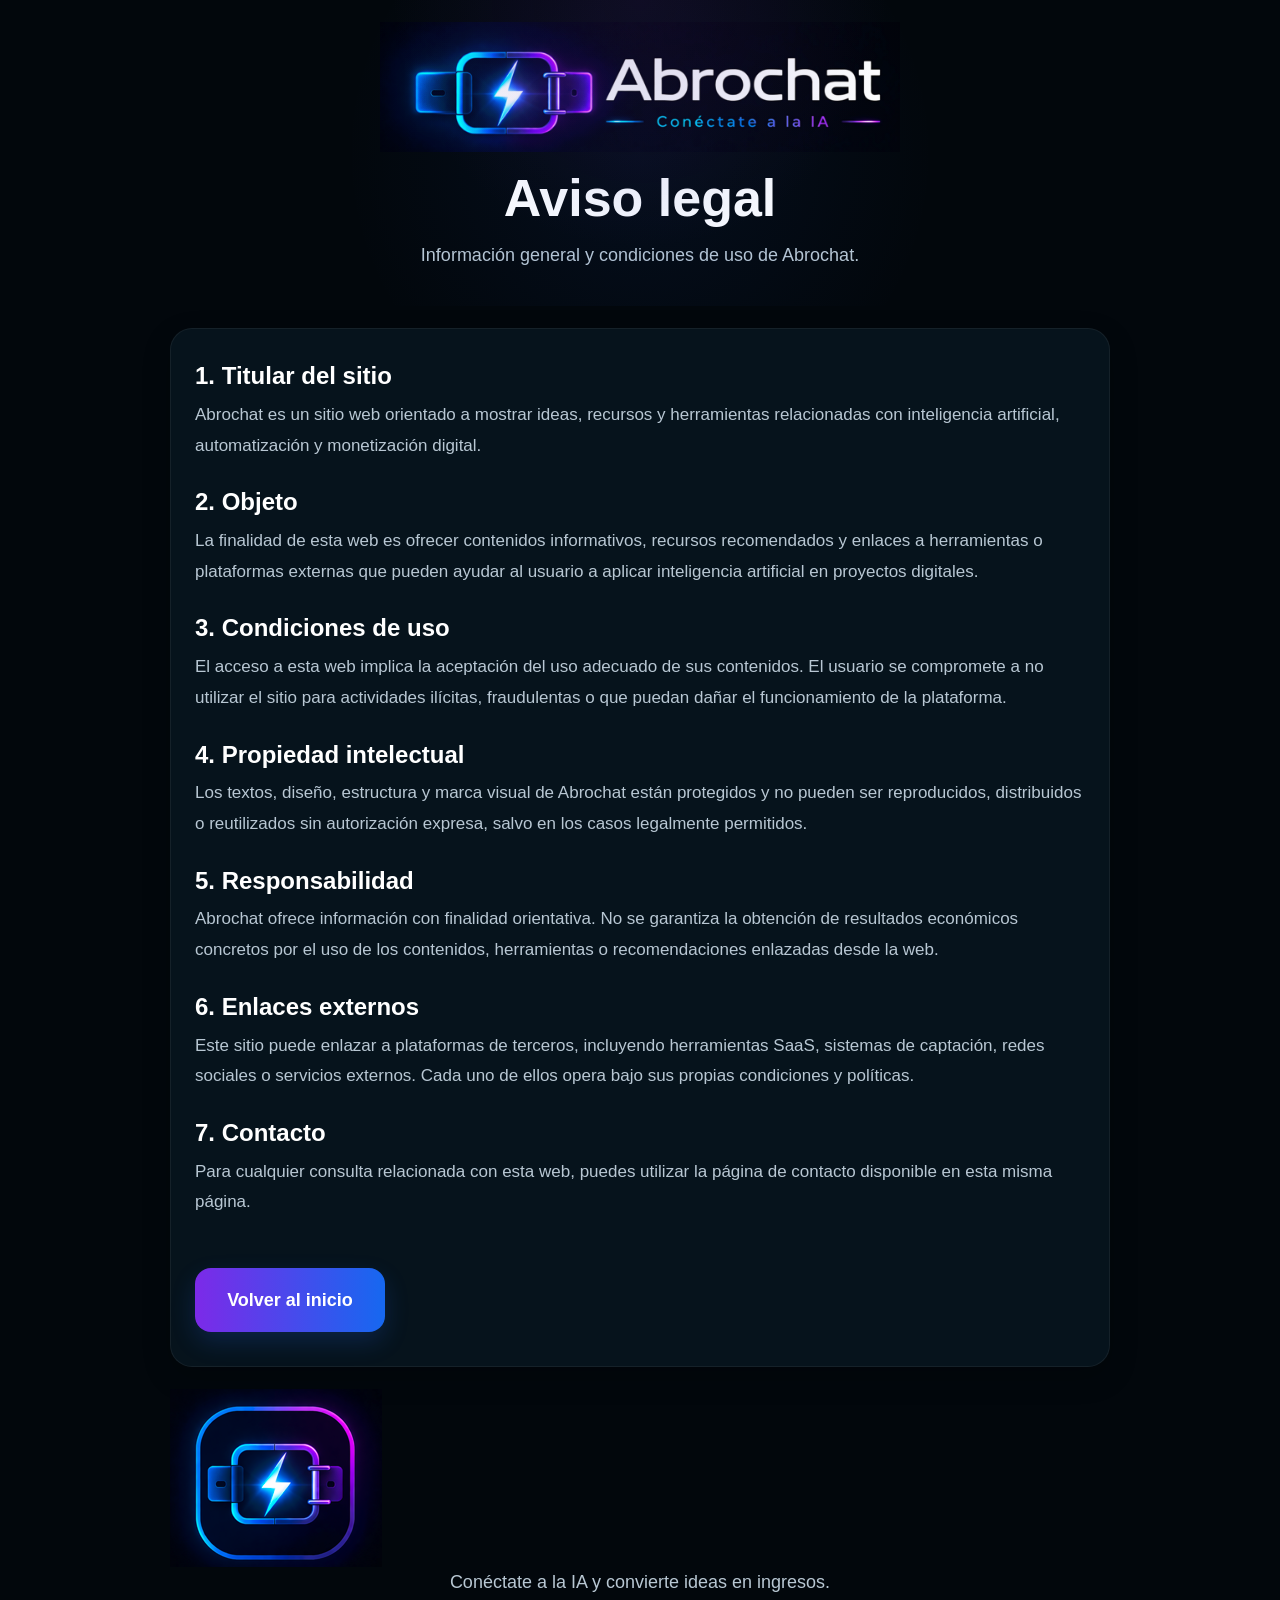
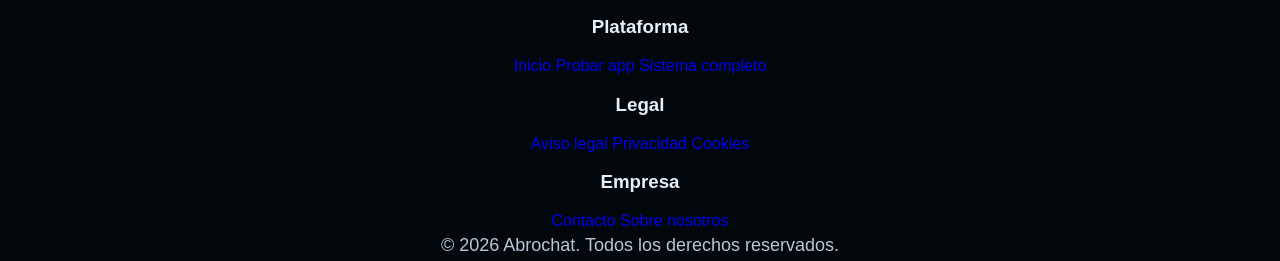
<file: legal/aviso-legal.html>
<!doctype html>
<html lang="es">
<head>
<!-- Google tag (gtag.js) -->
<script async src="https://www.googletagmanager.com/gtag/js?id=G-VY2WFXX865"></script>
<script>
  window.dataLayer = window.dataLayer || [];
  function gtag(){dataLayer.push(arguments);}
  gtag('js', new Date());

  gtag('config', 'G-VY2WFXX865');
</script>
  <meta charset="utf-8">
  <meta name="viewport" content="width=device-width, initial-scale=1">
  <title>Aviso legal | Abrochat</title>
  <meta name="description" content="Aviso legal de Abrochat.">
  <link rel="icon" type="image/png" href="../assets/img/logo-icon-abrochat.png">
  <link rel="stylesheet" href="../assets/css/style.css">
</head>
<body>

  <main>
    <section class="hero legal-hero">
      <div class="container">
        <img src="../assets/img/logo-abrochat.png" class="logo-hero legal-logo" alt="Abrochat">
        <h1>Aviso legal</h1>
        <p class="hero-subtitle">Información general y condiciones de uso de Abrochat.</p>
      </div>
    </section>

    <section class="section section-tight">
      <div class="container">
        <div class="card legal-card">
          <h2>1. Titular del sitio</h2>
          <p>Abrochat es un sitio web orientado a mostrar ideas, recursos y herramientas relacionadas con inteligencia artificial, automatización y monetización digital.</p>

          <h2>2. Objeto</h2>
          <p>La finalidad de esta web es ofrecer contenidos informativos, recursos recomendados y enlaces a herramientas o plataformas externas que pueden ayudar al usuario a aplicar inteligencia artificial en proyectos digitales.</p>

          <h2>3. Condiciones de uso</h2>
          <p>El acceso a esta web implica la aceptación del uso adecuado de sus contenidos. El usuario se compromete a no utilizar el sitio para actividades ilícitas, fraudulentas o que puedan dañar el funcionamiento de la plataforma.</p>

          <h2>4. Propiedad intelectual</h2>
          <p>Los textos, diseño, estructura y marca visual de Abrochat están protegidos y no pueden ser reproducidos, distribuidos o reutilizados sin autorización expresa, salvo en los casos legalmente permitidos.</p>

          <h2>5. Responsabilidad</h2>
          <p>Abrochat ofrece información con finalidad orientativa. No se garantiza la obtención de resultados económicos concretos por el uso de los contenidos, herramientas o recomendaciones enlazadas desde la web.</p>

          <h2>6. Enlaces externos</h2>
          <p>Este sitio puede enlazar a plataformas de terceros, incluyendo herramientas SaaS, sistemas de captación, redes sociales o servicios externos. Cada uno de ellos opera bajo sus propias condiciones y políticas.</p>

          <h2>7. Contacto</h2>
          <p>Para cualquier consulta relacionada con esta web, puedes utilizar la página de contacto disponible en esta misma página.</p>

          <p style="margin-top:28px;">
            <a href="../index.html" class="btn btn-secondary">Volver al inicio</a>
          </p>
        </div>
      </div>
    </section>
  </main>

  <footer class="site-footer">
    <div class="container footer-container">
      <div class="footer-top">
        <div class="footer-brand-block">
          <img src="../assets/img/logo-icon-abrochat.png" alt="Abrochat" class="footer-logo">
          <p class="footer-copy-text">Conéctate a la IA y convierte ideas en ingresos.</p>
        </div>

        <div class="footer-columns">
          <div class="footer-column">
            <h3>Plataforma</h3>
            <a href="../index.html">Inicio</a>
            <a href="https://swift-idea-drop.lovable.app/" target="_blank" rel="noopener noreferrer">Probar app</a>
            <a href="https://sistemamaestroia.com" target="_blank" rel="noopener noreferrer">Sistema completo</a>
          </div>

          <div class="footer-column">
            <h3>Legal</h3>
            <a href="aviso-legal.html">Aviso legal</a>
            <a href="privacidad.html">Privacidad</a>
            <a href="cookies.html">Cookies</a>
          </div>

          <div class="footer-column">
            <h3>Empresa</h3>
            <a href="contacto.html">Contacto</a>
            <a href="sobre-nosotros.html">Sobre nosotros</a>
          </div>
        </div>
      </div>

      <div class="footer-bottom-row">
        <p>© 2026 Abrochat. Todos los derechos reservados.</p>
      </div>
    </div>
  </footer>

</body>
</html>
</file>
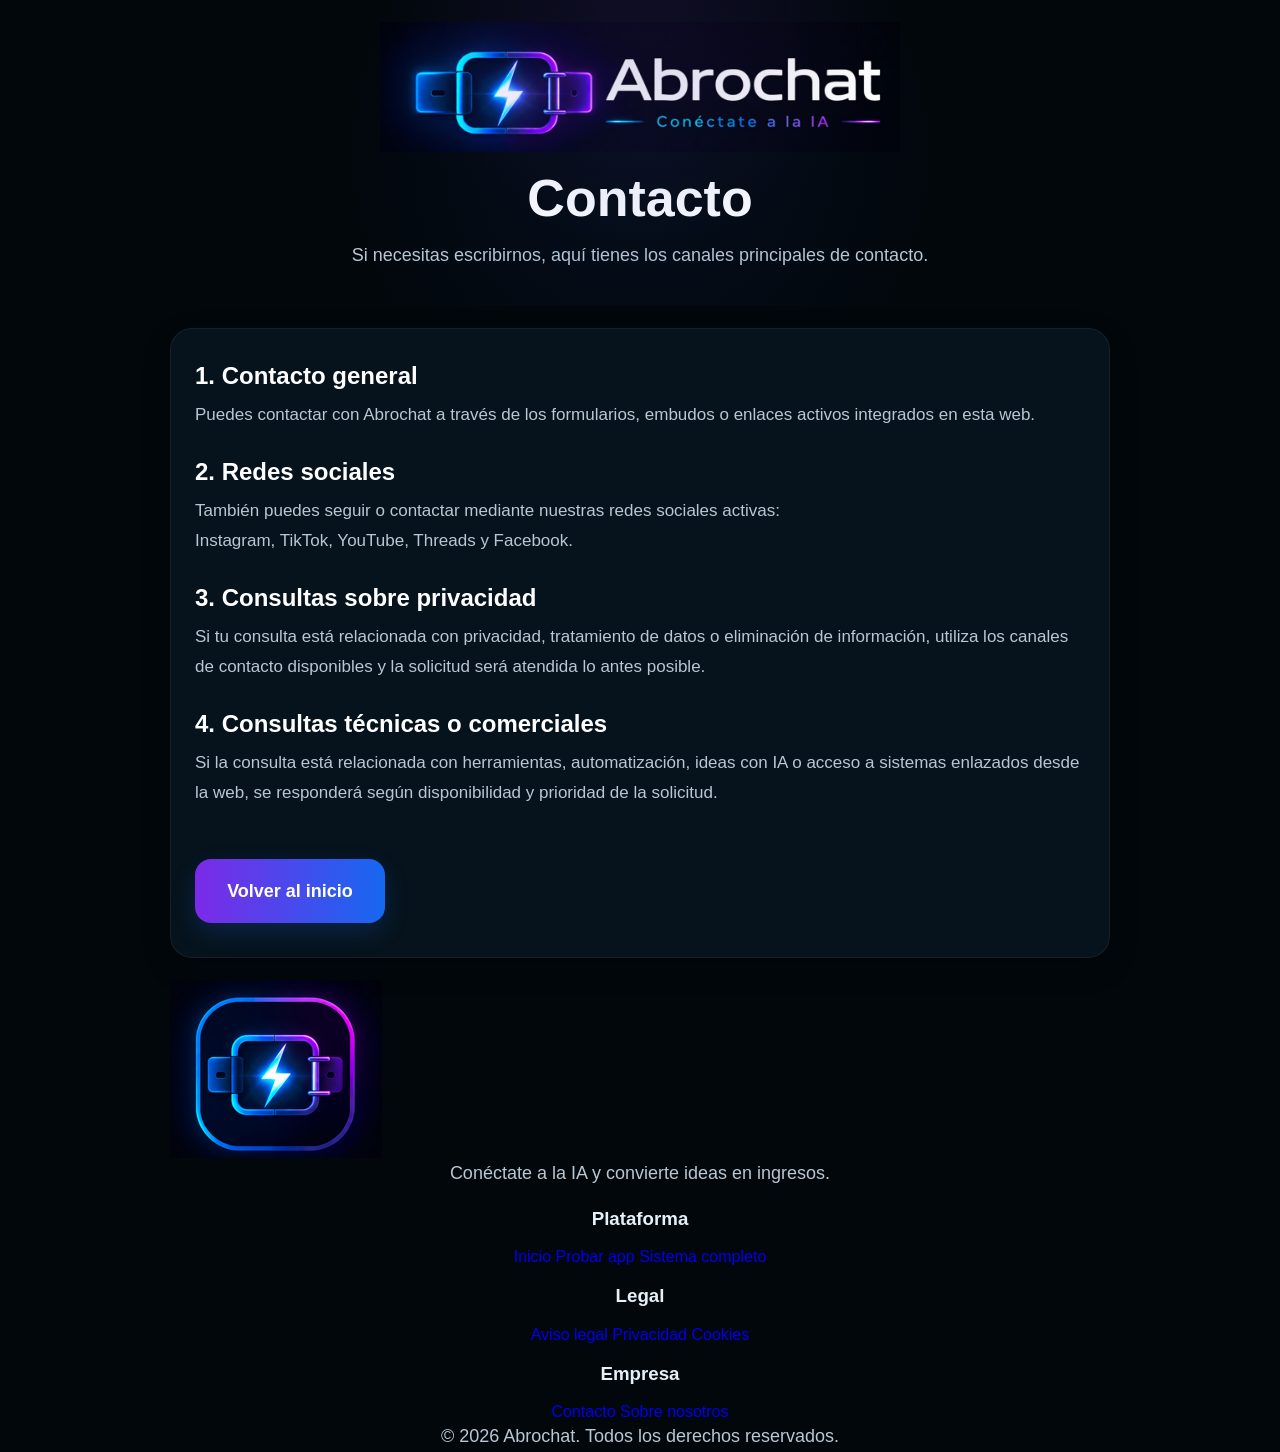
<file: legal/contacto.html>
<!doctype html>
<html lang="es">
<head>
<!-- Google tag (gtag.js) -->
<script async src="https://www.googletagmanager.com/gtag/js?id=G-VY2WFXX865"></script>
<script>
  window.dataLayer = window.dataLayer || [];
  function gtag(){dataLayer.push(arguments);}
  gtag('js', new Date());

  gtag('config', 'G-VY2WFXX865');
</script>
  <meta charset="utf-8">
  <meta name="viewport" content="width=device-width, initial-scale=1">
  <title>Contacto | Abrochat</title>
  <meta name="description" content="Página de contacto de Abrochat.">
  <link rel="icon" type="image/png" href="../assets/img/logo-icon-abrochat.png">
  <link rel="stylesheet" href="../assets/css/style.css">
</head>
<body>

  <main>
    <section class="hero legal-hero">
      <div class="container">
        <img src="../assets/img/logo-abrochat.png" class="logo-hero legal-logo" alt="Abrochat">
        <h1>Contacto</h1>
        <p class="hero-subtitle">Si necesitas escribirnos, aquí tienes los canales principales de contacto.</p>
      </div>
    </section>

    <section class="section section-tight">
      <div class="container">
        <div class="card legal-card">
          <h2>1. Contacto general</h2>
          <p>Puedes contactar con Abrochat a través de los formularios, embudos o enlaces activos integrados en esta web.</p>

          <h2>2. Redes sociales</h2>
          <p>También puedes seguir o contactar mediante nuestras redes sociales activas:</p>
          <p>
            Instagram, TikTok, YouTube, Threads y Facebook.
          </p>

          <h2>3. Consultas sobre privacidad</h2>
          <p>Si tu consulta está relacionada con privacidad, tratamiento de datos o eliminación de información, utiliza los canales de contacto disponibles y la solicitud será atendida lo antes posible.</p>

          <h2>4. Consultas técnicas o comerciales</h2>
          <p>Si la consulta está relacionada con herramientas, automatización, ideas con IA o acceso a sistemas enlazados desde la web, se responderá según disponibilidad y prioridad de la solicitud.</p>

          <p style="margin-top:28px;">
            <a href="../index.html" class="btn btn-secondary">Volver al inicio</a>
          </p>
        </div>
      </div>
    </section>
  </main>

  <footer class="site-footer">
    <div class="container footer-container">
      <div class="footer-top">
        <div class="footer-brand-block">
          <img src="../assets/img/logo-icon-abrochat.png" alt="Abrochat" class="footer-logo">
          <p class="footer-copy-text">Conéctate a la IA y convierte ideas en ingresos.</p>
        </div>

        <div class="footer-columns">
          <div class="footer-column">
            <h3>Plataforma</h3>
            <a href="../index.html">Inicio</a>
            <a href="https://swift-idea-drop.lovable.app/" target="_blank" rel="noopener noreferrer">Probar app</a>
            <a href="https://sistemamaestroia.com" target="_blank" rel="noopener noreferrer">Sistema completo</a>
          </div>

          <div class="footer-column">
            <h3>Legal</h3>
            <a href="aviso-legal.html">Aviso legal</a>
            <a href="privacidad.html">Privacidad</a>
            <a href="cookies.html">Cookies</a>
          </div>

          <div class="footer-column">
            <h3>Empresa</h3>
            <a href="contacto.html">Contacto</a>
            <a href="sobre-nosotros.html">Sobre nosotros</a>
          </div>
        </div>
      </div>

      <div class="footer-bottom-row">
        <p>© 2026 Abrochat. Todos los derechos reservados.</p>
      </div>
    </div>
  </footer>

</body>
</html>
</file>
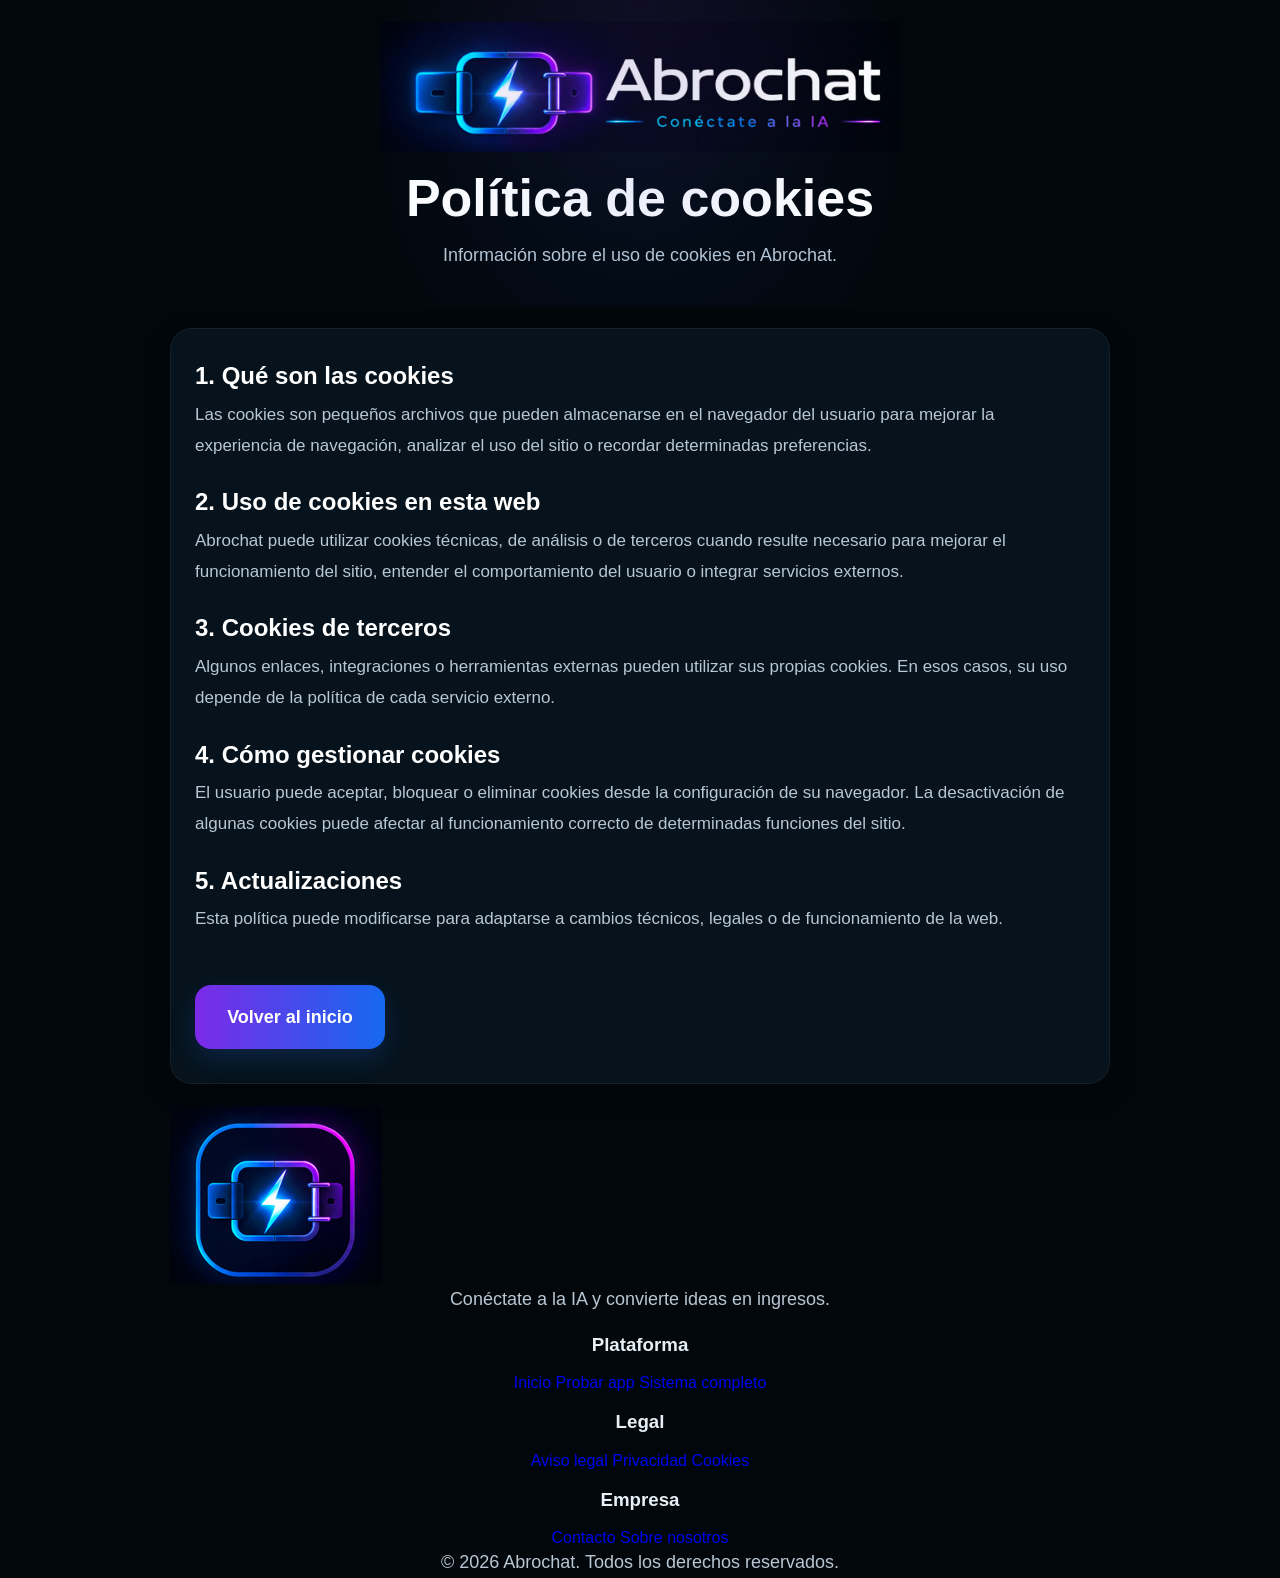
<file: legal/cookies.html>
<!doctype html>
<html lang="es">
<head>
<!-- Google tag (gtag.js) -->
<script async src="https://www.googletagmanager.com/gtag/js?id=G-VY2WFXX865"></script>
<script>
  window.dataLayer = window.dataLayer || [];
  function gtag(){dataLayer.push(arguments);}
  gtag('js', new Date());

  gtag('config', 'G-VY2WFXX865');
</script>
  <meta charset="utf-8">
  <meta name="viewport" content="width=device-width, initial-scale=1">
  <title>Política de cookies | Abrochat</title>
  <meta name="description" content="Política de cookies de Abrochat.">
  <link rel="icon" type="image/png" href="../assets/img/logo-icon-abrochat.png">
  <link rel="stylesheet" href="../assets/css/style.css">
</head>
<body>

  <main>
    <section class="hero legal-hero">
      <div class="container">
        <img src="../assets/img/logo-abrochat.png" class="logo-hero legal-logo" alt="Abrochat">
        <h1>Política de cookies</h1>
        <p class="hero-subtitle">Información sobre el uso de cookies en Abrochat.</p>
      </div>
    </section>

    <section class="section section-tight">
      <div class="container">
        <div class="card legal-card">
          <h2>1. Qué son las cookies</h2>
          <p>Las cookies son pequeños archivos que pueden almacenarse en el navegador del usuario para mejorar la experiencia de navegación, analizar el uso del sitio o recordar determinadas preferencias.</p>

          <h2>2. Uso de cookies en esta web</h2>
          <p>Abrochat puede utilizar cookies técnicas, de análisis o de terceros cuando resulte necesario para mejorar el funcionamiento del sitio, entender el comportamiento del usuario o integrar servicios externos.</p>

          <h2>3. Cookies de terceros</h2>
          <p>Algunos enlaces, integraciones o herramientas externas pueden utilizar sus propias cookies. En esos casos, su uso depende de la política de cada servicio externo.</p>

          <h2>4. Cómo gestionar cookies</h2>
          <p>El usuario puede aceptar, bloquear o eliminar cookies desde la configuración de su navegador. La desactivación de algunas cookies puede afectar al funcionamiento correcto de determinadas funciones del sitio.</p>

          <h2>5. Actualizaciones</h2>
          <p>Esta política puede modificarse para adaptarse a cambios técnicos, legales o de funcionamiento de la web.</p>

          <p style="margin-top:28px;">
            <a href="../index.html" class="btn btn-secondary">Volver al inicio</a>
          </p>
        </div>
      </div>
    </section>
  </main>

  <footer class="site-footer">
    <div class="container footer-container">
      <div class="footer-top">
        <div class="footer-brand-block">
          <img src="../assets/img/logo-icon-abrochat.png" alt="Abrochat" class="footer-logo">
          <p class="footer-copy-text">Conéctate a la IA y convierte ideas en ingresos.</p>
        </div>

        <div class="footer-columns">
          <div class="footer-column">
            <h3>Plataforma</h3>
            <a href="../index.html">Inicio</a>
            <a href="https://swift-idea-drop.lovable.app/" target="_blank" rel="noopener noreferrer">Probar app</a>
            <a href="https://sistemamaestroia.com" target="_blank" rel="noopener noreferrer">Sistema completo</a>
          </div>

          <div class="footer-column">
            <h3>Legal</h3>
            <a href="aviso-legal.html">Aviso legal</a>
            <a href="privacidad.html">Privacidad</a>
            <a href="cookies.html">Cookies</a>
          </div>

          <div class="footer-column">
            <h3>Empresa</h3>
            <a href="contacto.html">Contacto</a>
            <a href="sobre-nosotros.html">Sobre nosotros</a>
          </div>
        </div>
      </div>

      <div class="footer-bottom-row">
        <p>© 2026 Abrochat. Todos los derechos reservados.</p>
      </div>
    </div>
  </footer>

</body>
</html>
</file>
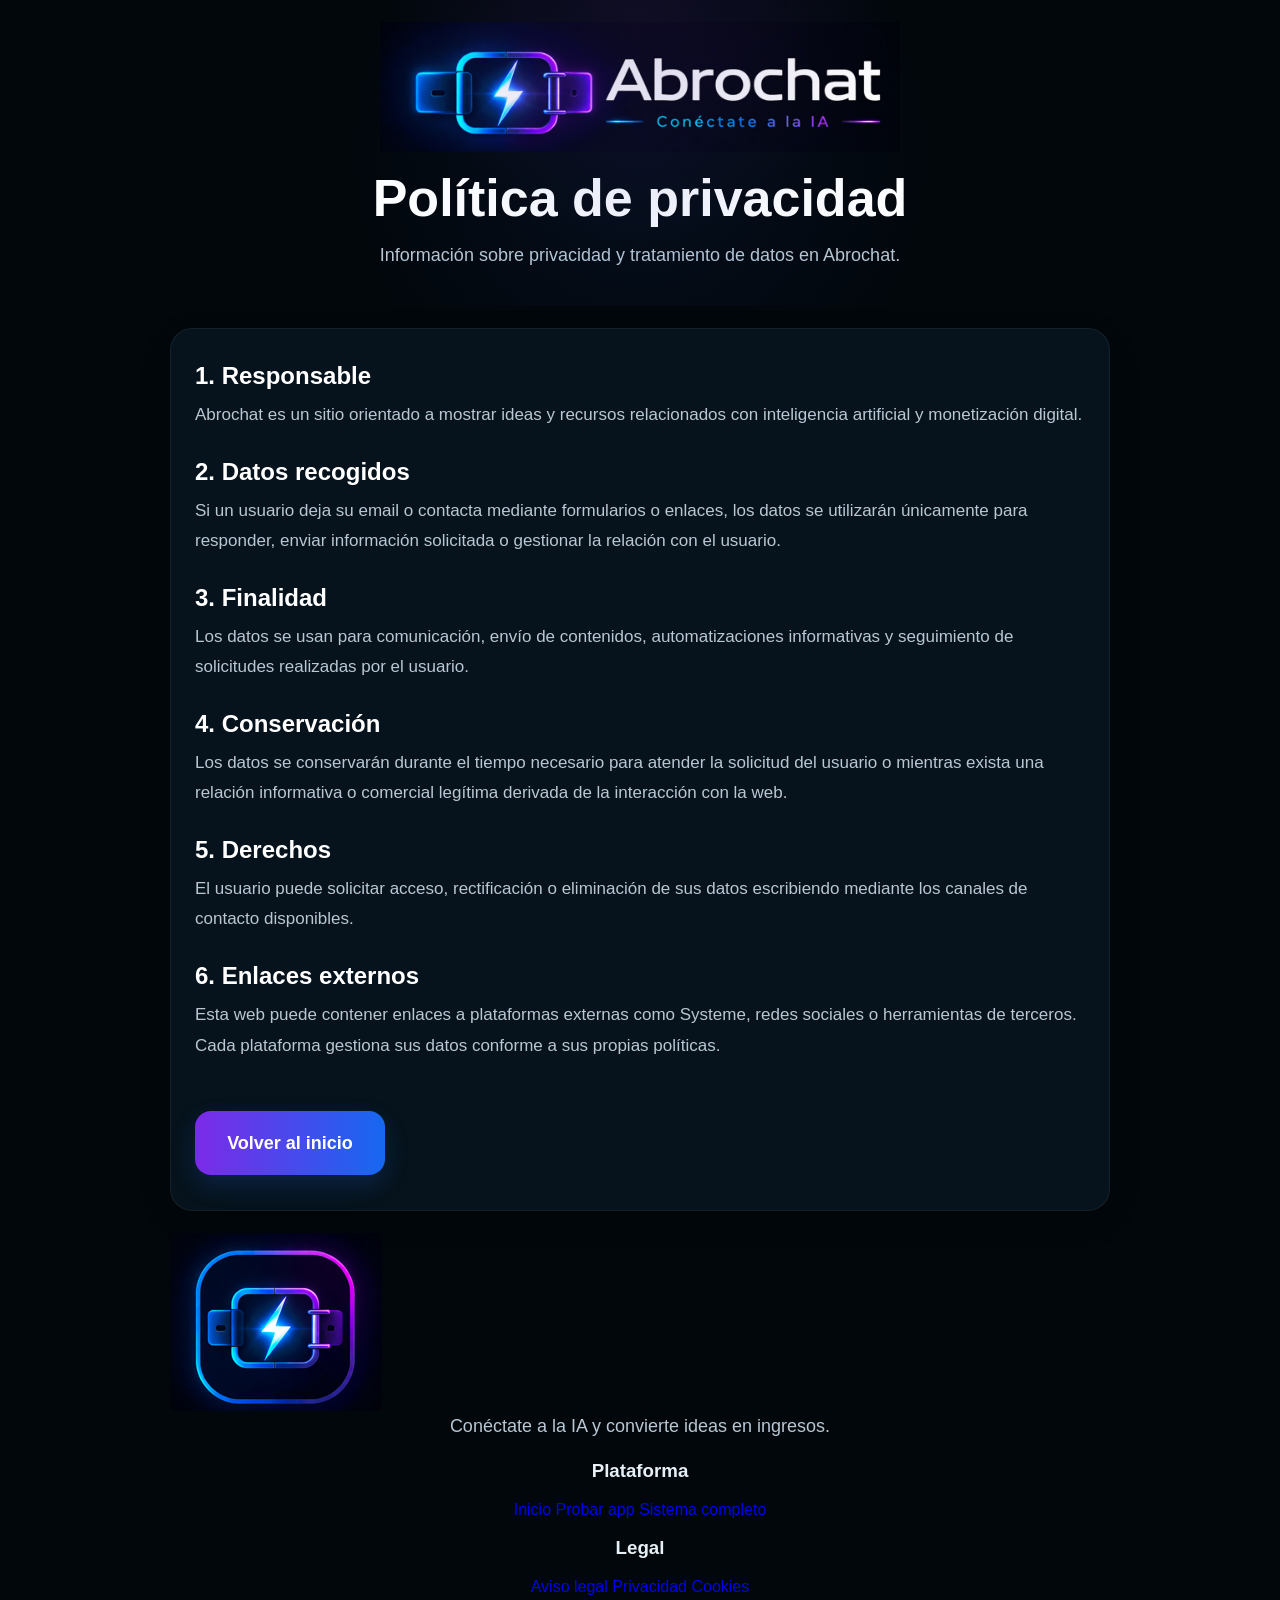
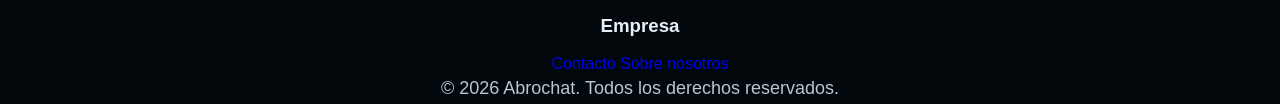
<file: legal/privacidad.html>
<!doctype html>
<html lang="es">
<head>
<!-- Google tag (gtag.js) -->
<script async src="https://www.googletagmanager.com/gtag/js?id=G-VY2WFXX865"></script>
<script>
  window.dataLayer = window.dataLayer || [];
  function gtag(){dataLayer.push(arguments);}
  gtag('js', new Date());

  gtag('config', 'G-VY2WFXX865');
</script>
  <meta charset="utf-8">
  <meta name="viewport" content="width=device-width, initial-scale=1">
  <title>Política de privacidad | Abrochat</title>
  <meta name="description" content="Política de privacidad de Abrochat.">
  <link rel="icon" type="image/png" href="../assets/img/logo-icon-abrochat.png">
  <link rel="stylesheet" href="../assets/css/style.css">
</head>
<body>

  <main>
    <section class="hero legal-hero">
      <div class="container">
        <img src="../assets/img/logo-abrochat.png" class="logo-hero legal-logo" alt="Abrochat">
        <h1>Política de privacidad</h1>
        <p class="hero-subtitle">Información sobre privacidad y tratamiento de datos en Abrochat.</p>
      </div>
    </section>

    <section class="section section-tight">
      <div class="container">
        <div class="card legal-card">
          <h2>1. Responsable</h2>
          <p>Abrochat es un sitio orientado a mostrar ideas y recursos relacionados con inteligencia artificial y monetización digital.</p>

          <h2>2. Datos recogidos</h2>
          <p>Si un usuario deja su email o contacta mediante formularios o enlaces, los datos se utilizarán únicamente para responder, enviar información solicitada o gestionar la relación con el usuario.</p>

          <h2>3. Finalidad</h2>
          <p>Los datos se usan para comunicación, envío de contenidos, automatizaciones informativas y seguimiento de solicitudes realizadas por el usuario.</p>

          <h2>4. Conservación</h2>
          <p>Los datos se conservarán durante el tiempo necesario para atender la solicitud del usuario o mientras exista una relación informativa o comercial legítima derivada de la interacción con la web.</p>

          <h2>5. Derechos</h2>
          <p>El usuario puede solicitar acceso, rectificación o eliminación de sus datos escribiendo mediante los canales de contacto disponibles.</p>

          <h2>6. Enlaces externos</h2>
          <p>Esta web puede contener enlaces a plataformas externas como Systeme, redes sociales o herramientas de terceros. Cada plataforma gestiona sus datos conforme a sus propias políticas.</p>

          <p style="margin-top:28px;">
            <a href="../index.html" class="btn btn-secondary">Volver al inicio</a>
          </p>
        </div>
      </div>
    </section>
  </main>

  <footer class="site-footer">
    <div class="container footer-container">
      <div class="footer-top">
        <div class="footer-brand-block">
          <img src="../assets/img/logo-icon-abrochat.png" alt="Abrochat" class="footer-logo">
          <p class="footer-copy-text">Conéctate a la IA y convierte ideas en ingresos.</p>
        </div>

        <div class="footer-columns">
          <div class="footer-column">
            <h3>Plataforma</h3>
            <a href="../index.html">Inicio</a>
            <a href="https://swift-idea-drop.lovable.app/" target="_blank" rel="noopener noreferrer">Probar app</a>
            <a href="https://sistemamaestroia.com" target="_blank" rel="noopener noreferrer">Sistema completo</a>
          </div>

          <div class="footer-column">
            <h3>Legal</h3>
            <a href="aviso-legal.html">Aviso legal</a>
            <a href="privacidad.html">Privacidad</a>
            <a href="cookies.html">Cookies</a>
          </div>

          <div class="footer-column">
            <h3>Empresa</h3>
            <a href="contacto.html">Contacto</a>
            <a href="sobre-nosotros.html">Sobre nosotros</a>
          </div>
        </div>
      </div>

      <div class="footer-bottom-row">
        <p>© 2026 Abrochat. Todos los derechos reservados.</p>
      </div>
    </div>
  </footer>

</body>
</html>
</file>
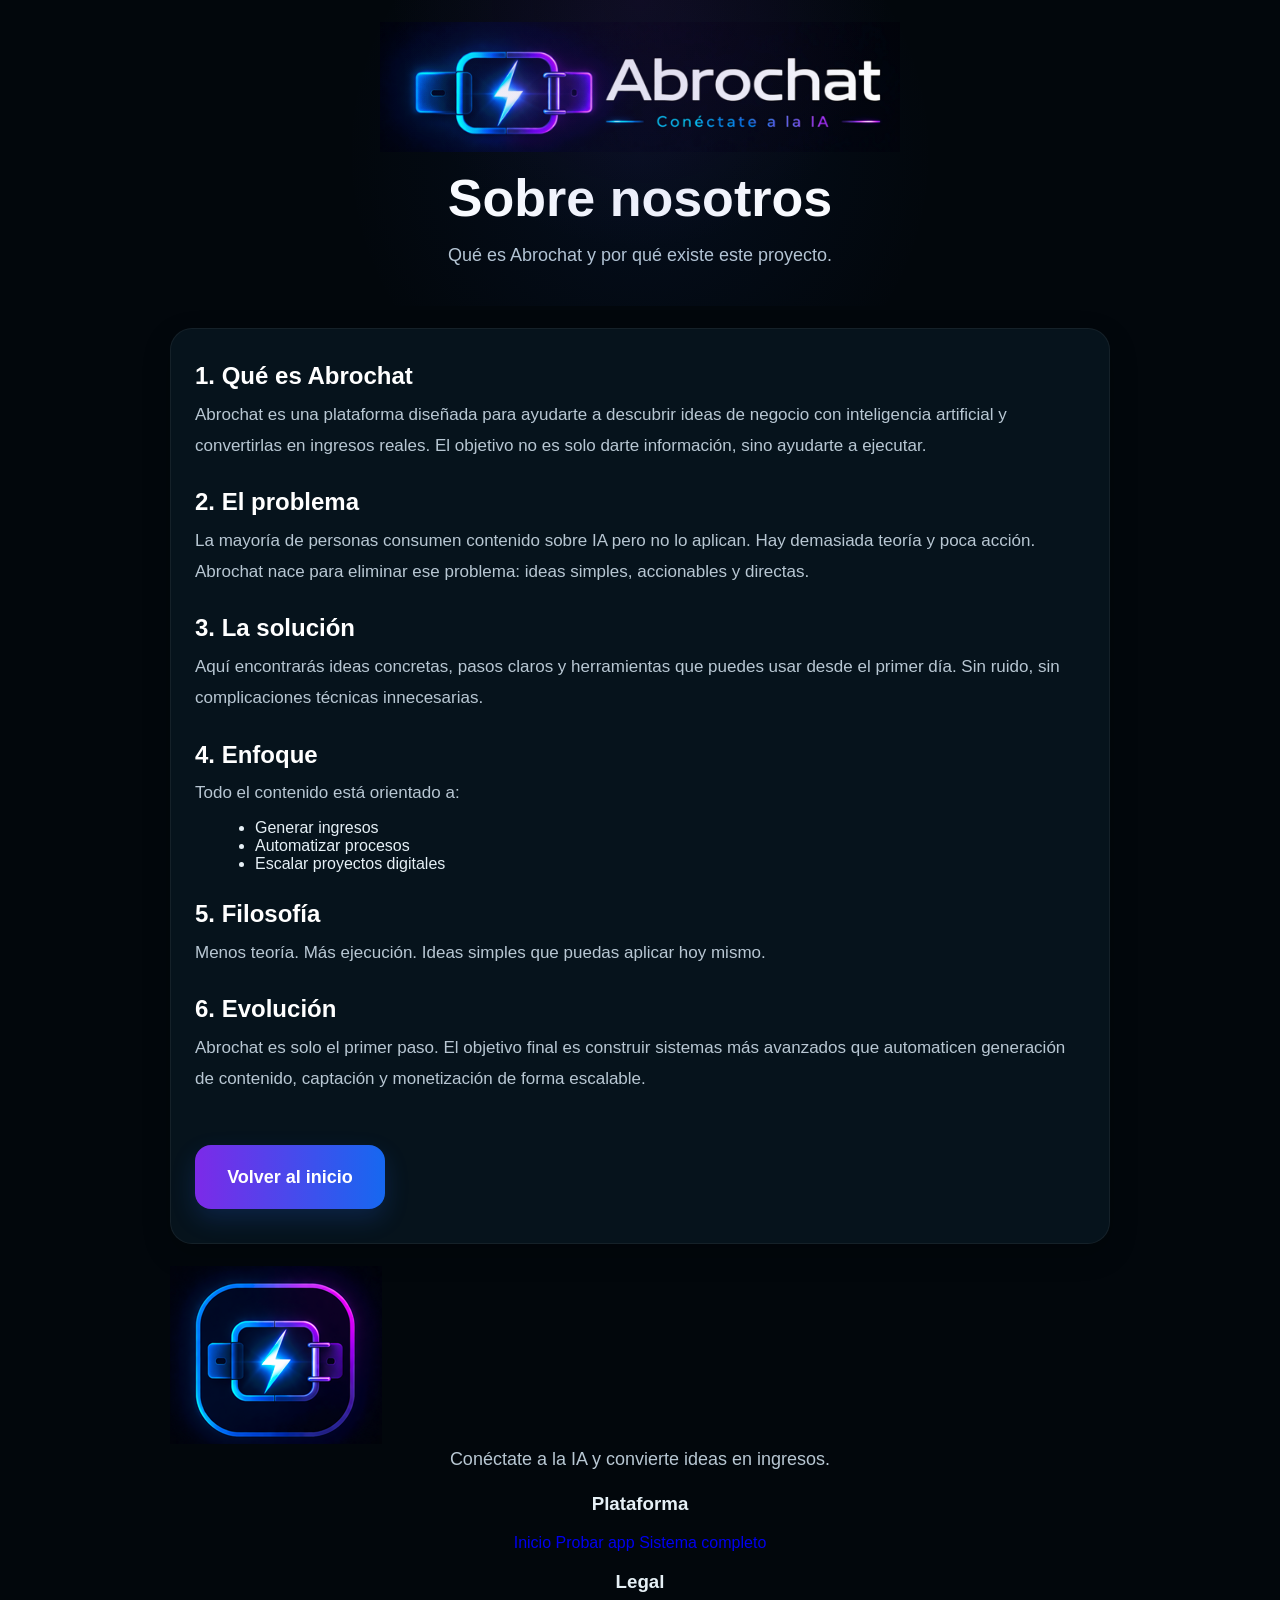
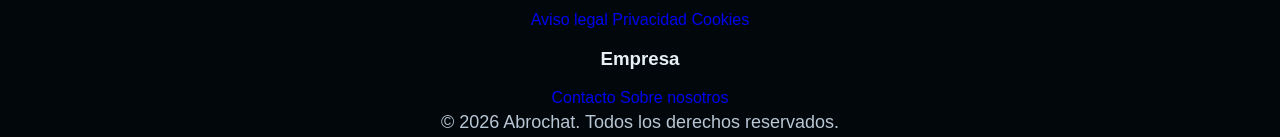
<file: legal/sobre-nosotros.html>
<!doctype html>
<html lang="es">
<head>
<!-- Google tag (gtag.js) -->
<script async src="https://www.googletagmanager.com/gtag/js?id=G-VY2WFXX865"></script>
<script>
  window.dataLayer = window.dataLayer || [];
  function gtag(){dataLayer.push(arguments);}
  gtag('js', new Date());

  gtag('config', 'G-VY2WFXX865');
</script>
  <meta charset="utf-8">
  <meta name="viewport" content="width=device-width, initial-scale=1">
  <title>Sobre nosotros | Abrochat</title>
  <meta name="description" content="Descubre qué es Abrochat y cómo te ayuda a generar ingresos con inteligencia artificial.">
  <link rel="icon" type="image/png" href="../assets/img/logo-icon-abrochat.png">
  <link rel="stylesheet" href="../assets/css/style.css">
</head>
<body>

  <main>
    <!-- HERO -->
    <section class="hero legal-hero">
      <div class="container">
        <img src="../assets/img/logo-abrochat.png" class="logo-hero legal-logo" alt="Abrochat">
        <h1>Sobre nosotros</h1>
        <p class="hero-subtitle">Qué es Abrochat y por qué existe este proyecto.</p>
      </div>
    </section>

    <!-- CONTENIDO -->
    <section class="section section-tight">
      <div class="container">
        <div class="card legal-card">

          <h2>1. Qué es Abrochat</h2>
          <p>
            Abrochat es una plataforma diseñada para ayudarte a descubrir ideas de negocio con inteligencia artificial y convertirlas en ingresos reales.
            El objetivo no es solo darte información, sino ayudarte a ejecutar.
          </p>

          <h2>2. El problema</h2>
          <p>
            La mayoría de personas consumen contenido sobre IA pero no lo aplican. Hay demasiada teoría y poca acción.
            Abrochat nace para eliminar ese problema: ideas simples, accionables y directas.
          </p>

          <h2>3. La solución</h2>
          <p>
            Aquí encontrarás ideas concretas, pasos claros y herramientas que puedes usar desde el primer día.
            Sin ruido, sin complicaciones técnicas innecesarias.
          </p>

          <h2>4. Enfoque</h2>
          <p>
            Todo el contenido está orientado a:
          </p>
          <ul style="margin: 10px 0 20px 20px;">
            <li>Generar ingresos</li>
            <li>Automatizar procesos</li>
            <li>Escalar proyectos digitales</li>
          </ul>

          <h2>5. Filosofía</h2>
          <p>
            Menos teoría. Más ejecución.  
            Ideas simples que puedas aplicar hoy mismo.
          </p>

          <h2>6. Evolución</h2>
          <p>
            Abrochat es solo el primer paso. El objetivo final es construir sistemas más avanzados que automaticen generación de contenido,
            captación y monetización de forma escalable.
          </p>

          <p style="margin-top:28px;">
            <a href="../index.html" class="btn btn-secondary">Volver al inicio</a>
          </p>

        </div>
      </div>
    </section>
  </main>

  <!-- FOOTER -->
  <footer class="site-footer">
    <div class="container footer-container">
      <div class="footer-top">

        <div class="footer-brand-block">
          <img src="../assets/img/logo-icon-abrochat.png" alt="Abrochat" class="footer-logo">
          <p class="footer-copy-text">Conéctate a la IA y convierte ideas en ingresos.</p>
        </div>

        <div class="footer-columns">

          <div class="footer-column">
            <h3>Plataforma</h3>
            <a href="../index.html">Inicio</a>
            <a href="https://swift-idea-drop.lovable.app/" target="_blank">Probar app</a>
            <a href="https://sistemamaestroia.com" target="_blank">Sistema completo</a>
          </div>

          <div class="footer-column">
            <h3>Legal</h3>
            <a href="aviso-legal.html">Aviso legal</a>
            <a href="privacidad.html">Privacidad</a>
            <a href="cookies.html">Cookies</a>
          </div>

          <div class="footer-column">
            <h3>Empresa</h3>
            <a href="contacto.html">Contacto</a>
            <a href="sobre-nosotros.html">Sobre nosotros</a>
          </div>

        </div>
      </div>

      <div class="footer-bottom-row">
        <p>© 2026 Abrochat. Todos los derechos reservados.</p>
      </div>
    </div>
  </footer>

</body>
</html>
</file>
<file: assets/css/style.css>
*{
  box-sizing:border-box;
}

html{
  scroll-behavior:smooth;
}

body{
  margin:0;
  font-family:Arial, sans-serif;
  background:#02070c;
  color:#e6f0f6;
  overflow-x:hidden;
}

img{
  max-width:100%;
  display:block;
}

a{
  text-decoration:none;
}

.container{
  width:min(100%, 980px);
  margin:0 auto;
  padding:0 20px;
  text-align:center;
}

.hero{
  padding:28px 0 58px;
  position:relative;
}

.hero::before{
  content:"";
  position:absolute;
  inset:0;
  background:
    radial-gradient(circle at top center, rgba(88, 28, 135, 0.14), transparent 35%),
    radial-gradient(circle at center, rgba(37, 99, 235, 0.08), transparent 45%);
  pointer-events:none;
}

.logo-hero{
  width:100%;
  max-width:860px;
  margin:0 auto 20px;
}

h1{
  margin:0 0 14px;
  font-size:52px;
  line-height:1.08;
  color:#ffffff;
}

h2{
  margin:0 0 14px;
  font-size:34px;
  line-height:1.12;
  color:#ffffff;
}

p{
  margin:0;
  color:#b8c7d3;
  line-height:1.7;
  font-size:18px;
}

.hero-subtitle{
  max-width:760px;
  margin:0 auto;
}

.hero-actions{
  margin-top:28px;
}

.section{
  padding:28px 0;
}

.section-tight{
  padding:22px 0;
}

.card,
.capture-box,
.testimonial-card{
  background:#06131c;
  border:1px solid rgba(255,255,255,0.06);
  border-radius:22px;
  box-shadow:0 10px 28px rgba(0,0,0,0.22);
  transition:transform .25s ease, box-shadow .25s ease, border-color .25s ease;
}

.card:hover,
.capture-box:hover,
.testimonial-card:hover{
  transform:translateY(-4px);
  box-shadow:0 16px 34px rgba(0,0,0,0.28);
  border-color:rgba(99,102,241,0.22);
}

.feature-card,
.transition-card{
  padding:34px 24px;
}

.capture-box{
  padding:30px 22px;
  max-width:860px;
  margin:0 auto;
}

.steps-list{
  list-style:none;
  padding:0;
  margin:20px 0 6px;
}

.steps-list li{
  font-size:18px;
  line-height:1.8;
  color:#ffffff;
}

.email-fake{
  width:100%;
  max-width:820px;
  margin:22px auto 0;
  padding:16px 16px;
  border-radius:14px;
  border:none;
  background:#f3f4f6;
  color:#111827;
  font-size:16px;
  outline:none;
}

.btn{
  display:inline-flex;
  align-items:center;
  justify-content:center;
  gap:8px;
  min-width:190px;
  padding:16px 28px;
  margin-top:22px;
  border:none;
  border-radius:16px;
  font-weight:700;
  font-size:18px;
  color:#ffffff;
  cursor:pointer;
  transition:
    transform .18s ease,
    box-shadow .22s ease,
    filter .22s ease,
    opacity .22s ease;
  will-change:transform;
}

.btn:hover{
  transform:translateY(-3px) scale(1.02);
  filter:brightness(1.05);
}

.btn:active{
  transform:translateY(-1px) scale(.99);
}

.btn-primary,
.btn-secondary{
  background:linear-gradient(90deg,#7c2ae8 0%, #1668f0 100%);
  box-shadow:0 10px 24px rgba(37,99,235,0.20);
}

.btn-primary:hover,
.btn-secondary:hover{
  box-shadow:0 14px 30px rgba(124,42,232,0.28);
}

.btn-float{
  animation: floatButton 1.8s ease-in-out infinite;
}

.btn-float:hover{
  animation-play-state: paused;
}

@keyframes floatButton{
  0%{
    transform:translateY(0) scale(1);
    box-shadow:0 10px 24px rgba(37,99,235,0.20);
  }
  50%{
    transform:translateY(-9px) scale(1.03);
    box-shadow:0 18px 34px rgba(124,42,232,0.34);
  }
  100%{
    transform:translateY(0) scale(1);
    box-shadow:0 10px 24px rgba(37,99,235,0.20);
  }
}

.testimonials-section{
  background:#0a131d;
  margin-top:34px;
  padding:54px 0 60px;
}

.testimonials-container h2{
  color:#ffffff;
  margin-bottom:26px;
}

.testimonials-grid{
  display:grid;
  grid-template-columns:1fr;
  gap:16px;
  max-width:860px;
  margin:0 auto;
}

.testimonial-card{
  background:#101a24;
  border:1px solid rgba(255,255,255,0.06);
  box-shadow:0 10px 24px rgba(0,0,0,0.18);
  padding:24px 22px;
}

.stars{
  color:#facc15;
  font-size:20px;
  letter-spacing:2px;
  margin-bottom:10px;
}

.testimonial-text{
  color:#e8eef7;
  font-size:18px;
  font-style:italic;
  line-height:1.7;
}

.testimonial-author{
  margin-top:12px;
  color:#8ec5ff;
  font-size:17px;
  font-weight:700;
}

.footer{
  margin-top:70px;
  padding:42px 20px 34px;
  background:#071c29;
  border-top:1px solid rgba(255,255,255,0.06);
}

.footer-content{
  max-width:980px;
  margin:auto;
  text-align:center;
}

.footer-brand-text{
  font-size:16px;
  color:#d6e4f0;
  opacity:0.9;
  margin-bottom:22px;
}

.footer-links{
  display:flex;
  flex-wrap:wrap;
  justify-content:center;
  gap:10px 18px;
  margin-bottom:22px;
}

.footer-links a{
  color:#c7d9e2;
  text-decoration:none;
  font-size:14px;
  transition:opacity .2s ease, color .2s ease;
}

.footer-links a:hover{
  color:#ffffff;
  opacity:0.9;
}

.footer-socials{
  display:flex;
  justify-content:center;
  align-items:center;
  gap:16px;
  margin-bottom:20px;
}

.footer-socials a{
  width:42px;
  height:42px;
  border-radius:50%;
  display:flex;
  align-items:center;
  justify-content:center;
  background:rgba(255,255,255,0.06);
  transition:transform .2s ease, background .2s ease;
}

.footer-socials a:hover{
  transform:translateY(-2px);
  background:rgba(255,255,255,0.12);
}

.social-icon{
  width:18px;
  height:18px;
  fill:#ffffff;
  display:block;
}

.footer-copy{
  font-size:13px;
  color:#9bb1c3;
  opacity:0.75;
  margin:0;
}


.legal-hero{
  padding:22px 0 36px;
}

.legal-logo{
  max-width:520px;
  margin-bottom:18px;
}

.legal-card{
  padding:34px 24px;
  text-align:left;
}

.legal-card h2{
  font-size:24px;
  margin:28px 0 10px;
}

.legal-card h2:first-child{
  margin-top:0;
}

.legal-card p{
  font-size:17px;
  line-height:1.8;
}
</file>
